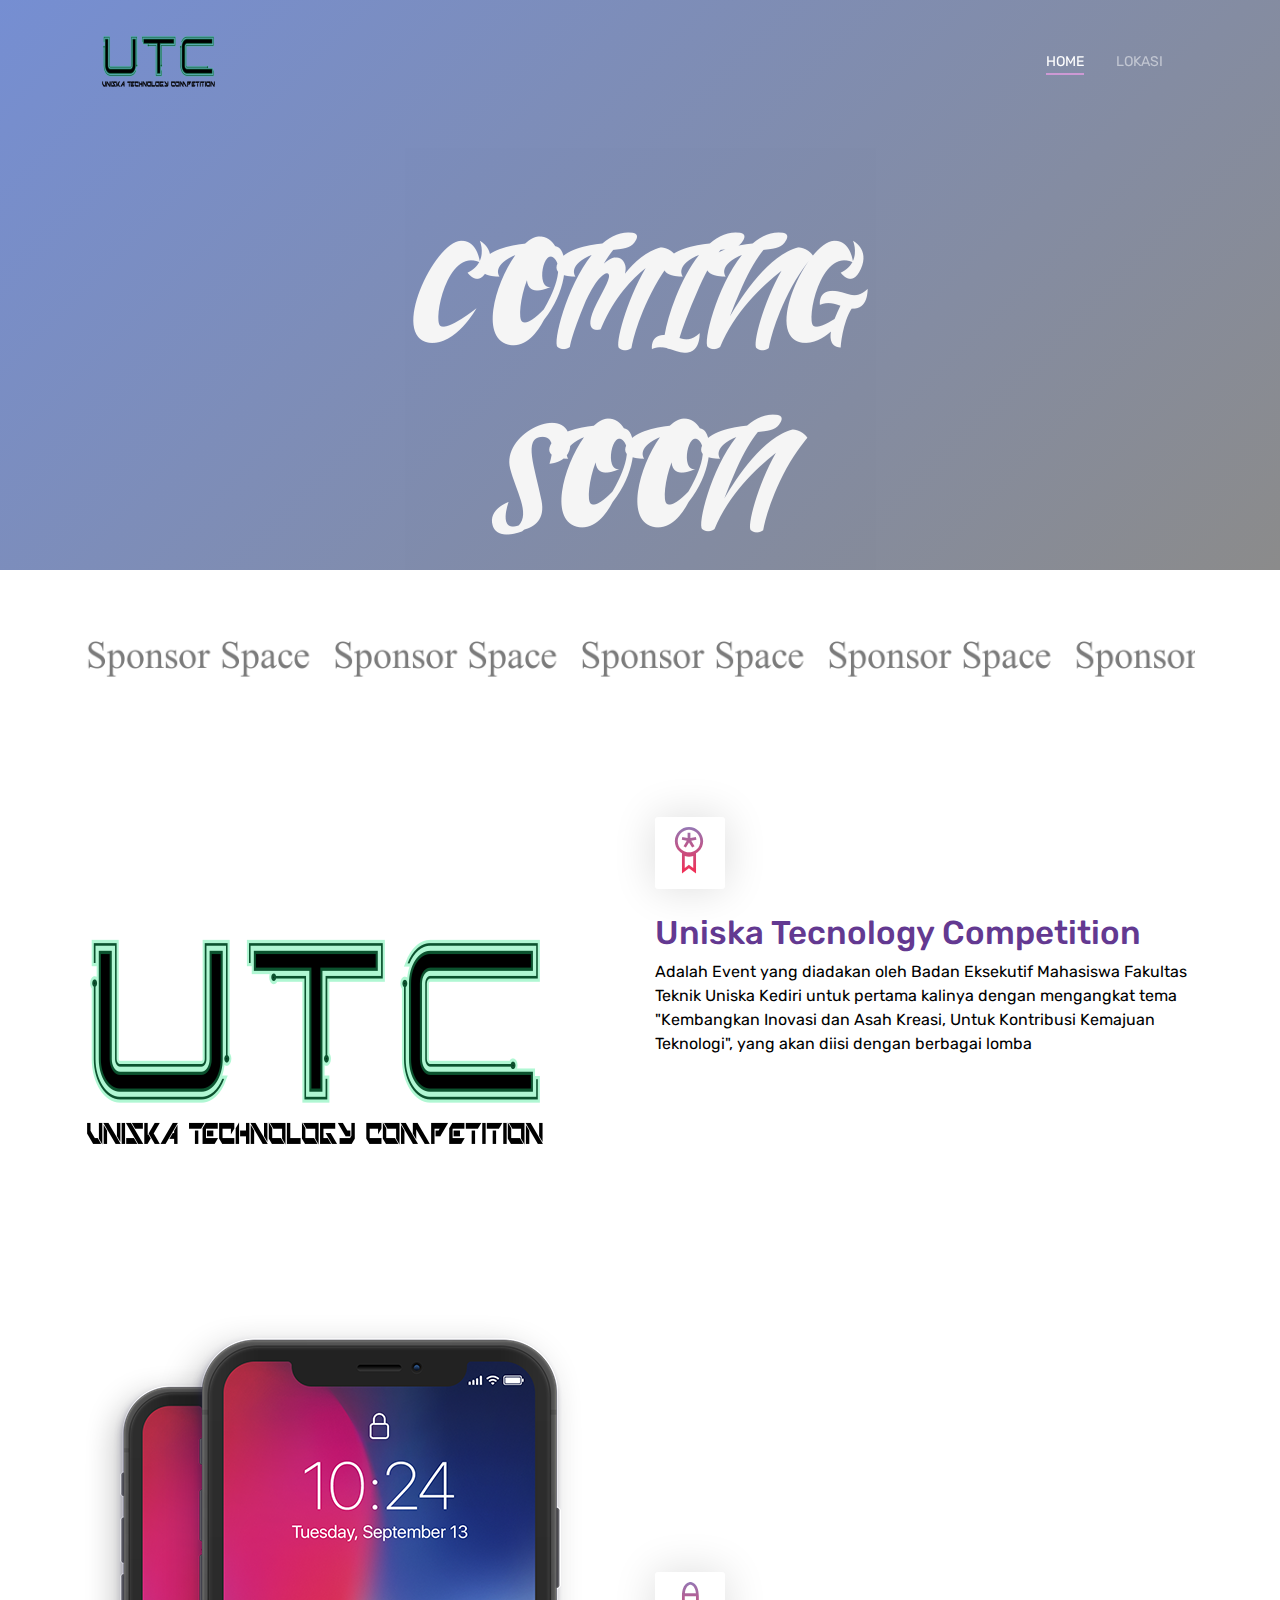
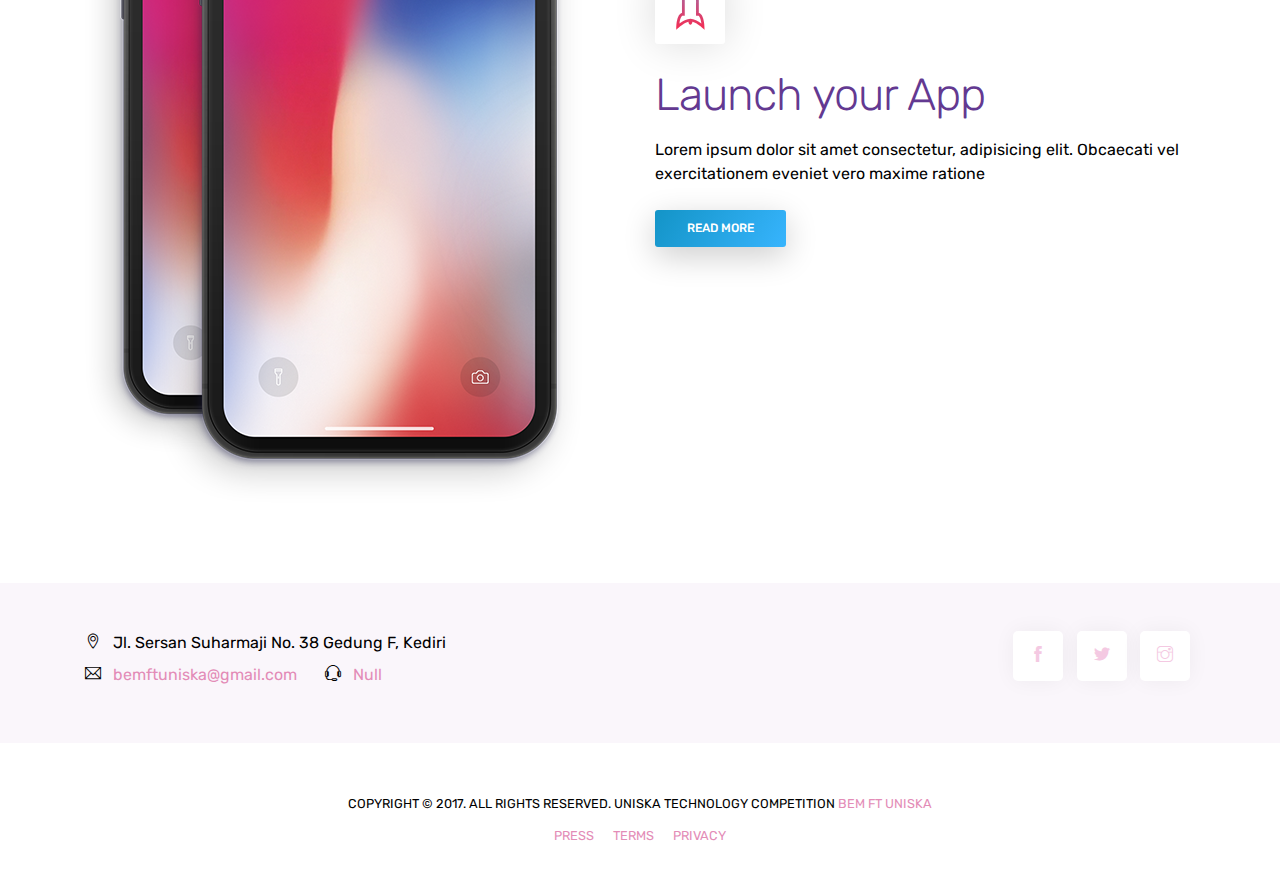
<file: index.html>
<!doctype html>
<html lang="en">


<head>
    <title>Uniska Technology Competition</title>
    <!-- Required meta tags -->
    <meta charset="utf-8">
    <meta name="viewport" content="width=device-width, initial-scale=1, shrink-to-fit=no">
    <meta name="description" content="Mobland - Mobile App Landing Page Template">
    <meta name="keywords" content="HTML5, bootstrap, mobile, app, landing, ios, android, responsive">

    <!-- Font -->
    <link rel="dns-prefetch" href="//fonts.googleapis.com">
    <link href="https://fonts.googleapis.com/css?family=Rubik:300,400,500" rel="stylesheet">

    <!-- Bootstrap CSS -->
    <link rel="stylesheet" href="assets/css/bootstrap.min.css">
    <!-- Themify Icons -->
    <link rel="stylesheet" href="assets/css/themify-icons.css">
    <!-- Owl carousel -->
    <link rel="stylesheet" href="assets/css/owl.carousel.min.css">
    <!-- Main css -->
    <link href="assets/css/style.css" rel="stylesheet">
</head>

<body data-spy="scroll" data-target="#navbar" data-offset="30">

    <!-- Nav Menu -->

    <div class="nav-menu fixed-top">
        <div class="container">
            <div class="row">
                <div class="col-md-12">
                    <nav class="navbar navbar-dark navbar-expand-lg">

                        <a class="navbar-brand" href="index.html">
                            <img src="assets/images/baselogo.png" class="img-fluid" alt="logo">
                            
                        </a> 
                        <button class="navbar-toggler" type="button" data-toggle="collapse" data-target="#navbar" aria-controls="navbar" aria-expanded="false" aria-label="Toggle navigation"> <span class="navbar-toggler-icon"></span> </button>
                        <div class="collapse navbar-collapse" id="navbar">
                            <ul class="navbar-nav ml-auto">
                                <li class="nav-item"> <a class="nav-link active" href="#home">HOME <span class="sr-only">(current)</span></a> </li>
                                <li class="nav-item"> <a class="nav-link" href="#lokasi">LOKASI</a> </li>
                                <!-- Nav Menu 
                                
                                <li class="nav-item"> <a class="nav-link" href="#gallery">GALLERY</a> </li>
                                <li class="nav-item"> <a class="nav-link" href="#pricing">PRICING</a> </li>
                                <li class="nav-item"> <a class="nav-link" href="#contact">CONTACT</a> </li>
                                <li class="nav-item"><a href="#" class="btn btn-outline-light my-3 my-sm-0 ml-lg-3">Daftar</a></li>
                                -->
                            </ul>
                        </div>
                    </nav>
                </div>
            </div>
        </div>
    </div>

    <header class="bg-gradient" id="home">
        <div class="container mt-5">
            <!--<h1>Kembangkan Inovasi dan Asah Kreasi, Untuk Kontribusi Kemajuan Teknologi</h1>-->
            <p class="tagline"></p>
        </div>
           <div class="img-holder mt-3"><img src="assets/images/comingsoon.png" alt="phone" class="img-fluid"></div>
        
     
    </header>

    <div class="client-logos my-5">
        <div class="container text-center">
            <img src="assets/images/client-logos.png" alt="client logos" class="img-fluid">
        </div>
    </div>

    
    <div class="section" id="lokasi">

        <div class="container">
            <div class="row">
                <div class="col-lg-6 offset-lg-6">
                    <div class="box-icon"><span class="ti-medall gradient-fill ti-3x"></span></div>
                    <h3>Uniska Tecnology Competition</h3>
                    <p class="mb-4">Adalah Event yang diadakan oleh Badan Eksekutif Mahasiswa Fakultas Teknik Uniska Kediri untuk pertama kalinya dengan mengangkat tema "Kembangkan Inovasi dan Asah Kreasi, Untuk Kontribusi Kemajuan Teknologi", yang akan diisi dengan berbagai lomba</p>
                    <!--<a href="#" class="btn btn-primary">Read more</a>-->
                </div>
            </div>
            <div class="perspective-phone">
                <img src="assets/images/utcbig.png" alt="perspective phone" class="img-fluid">
            </div>
        </div>

    </div>
    <!-- // end .section -->

    
    <!-- // end .section -->

    <div class="section">

        <div class="container">
            <div class="row">
                <div class="col-md-6">
                    <img src="assets/images/dualphone.png" alt="dual phone" class="img-fluid">
                </div>
                <div class="col-md-6 d-flex align-items-center">
                    <div>
                        <div class="box-icon"><span class="ti-rocket gradient-fill ti-3x"></span></div>
                        <h2>Launch your App</h2>
                        <p class="mb-4">Lorem ipsum dolor sit amet consectetur, adipisicing elit. Obcaecati vel exercitationem eveniet vero maxime ratione </p>
                        <a href="#" class="btn btn-primary">Read more</a></div>
                </div>
            </div>

        </div>

    </div>
    <!-- // end .section -->


    <!--<div class="section light-bg">

        <div class="container">
            <div class="row">
                <div class="col-md-8 d-flex align-items-center">
                    <ul class="list-unstyled ui-steps">
                        <li class="media">
                            <div class="circle-icon mr-4">1</div>
                            <div class="media-body">
                                <h5>Create an Account</h5>
                                <p>Lorem ipsum dolor sit amet, consectetur adipiscing elit. Integer rutrum, urna eu pellentesque pretium obcaecati vel exercitationem </p>
                            </div>
                        </li>
                        <li class="media my-4">
                            <div class="circle-icon mr-4">2</div>
                            <div class="media-body">
                                <h5>Share with friends</h5>
                                <p>Lorem ipsum dolor sit amet, consectetur adipiscing elit. Integer rutrum, urna eu pellentesque pretium obcaecati vel exercitationem eveniet</p>
                            </div>
                        </li>
                        <li class="media">
                            <div class="circle-icon mr-4">3</div>
                            <div class="media-body">
                                <h5>Enjoy your life</h5>
                                <p>Lorem ipsum dolor sit amet, consectetur adipiscing elit. Integer rutrum, urna eu pellentesque pretium obcaecati vel exercitationem </p>
                            </div>
                        </li>
                    </ul>
                </div>
                <div class="col-md-4">
                    <img src="assets/images/iphonex.png" alt="iphone" class="img-fluid">
                </div>

            </div>

        </div>

    </div>
    <!-- // end .section -->


    <!--<div class="section">
        <div class="container">
            <div class="section-title">
                <small>TESTIMONIALS</small>
                <h3>What our Customers Says</h3>
            </div>

            <div class="testimonials owl-carousel">
                <div class="testimonials-single">
                    <img src="assets/images/client.png" alt="client" class="client-img">
                    <blockquote class="blockquote">Uniquely streamline highly efficient scenarios and 24/7 initiatives. Conveniently embrace multifunctional ideas through proactive customer service. Distinctively conceptualize 2.0 intellectual capital via user-centric partnerships.</blockquote>
                    <h5 class="mt-4 mb-2">Crystal Gordon</h5>
                    <p class="text-primary">United States</p>
                </div>
                <div class="testimonials-single">
                    <img src="assets/images/client.png" alt="client" class="client-img">
                    <blockquote class="blockquote">Uniquely streamline highly efficient scenarios and 24/7 initiatives. Conveniently embrace multifunctional ideas through proactive customer service. Distinctively conceptualize 2.0 intellectual capital via user-centric partnerships.</blockquote>
                    <h5 class="mt-4 mb-2">Crystal Gordon</h5>
                    <p class="text-primary">United States</p>
                </div>
                <div class="testimonials-single">
                    <img src="assets/images/client.png" alt="client" class="client-img">
                    <blockquote class="blockquote">Uniquely streamline highly efficient scenarios and 24/7 initiatives. Conveniently embrace multifunctional ideas through proactive customer service. Distinctively conceptualize 2.0 intellectual capital via user-centric partnerships.</blockquote>
                    <h5 class="mt-4 mb-2">Crystal Gordon</h5>
                    <p class="text-primary">United States</p>
                </div>
            </div>

        </div>

    </div>
    <!-- // end .section -->


    <!--<div class="section light-bg" id="gallery">
        <div class="container">
            <div class="section-title">
                <small>GALLERY</small>
                <h3>App Screenshots</h3>
            </div>

            <div class="img-gallery owl-carousel owl-theme">
                <img src="assets/images/screen1.jpg" alt="image">
                <img src="assets/images/screen2.jpg" alt="image">
                <img src="assets/images/screen3.jpg" alt="image">
                <img src="assets/images/screen1.jpg" alt="image">
            </div>

        </div>

    </div>
    <!-- // end .section -->





    <!--<div class="section" id="pricing">
        <div class="container">
            <div class="section-title">
                <small>PRICING</small>
                <h3>Upgrade to Pro</h3>
            </div>

            <div class="card-deck">
                <div class="card pricing">
                    <div class="card-head">
                        <small class="text-primary">PERSONAL</small>
                        <span class="price">$14<sub>/m</sub></span>
                    </div>
                    <ul class="list-group list-group-flush">
                        <div class="list-group-item">10 Projects</div>
                        <div class="list-group-item">5 GB Storage</div>
                        <div class="list-group-item">Basic Support</div>
                        <div class="list-group-item"><del>Collaboration</del></div>
                        <div class="list-group-item"><del>Reports and analytics</del></div>
                    </ul>
                    <div class="card-body">
                        <a href="#" class="btn btn-primary btn-lg btn-block">Choose this Plan</a>
                    </div>
                </div>
                <div class="card pricing popular">
                    <div class="card-head">
                        <small class="text-primary">FOR TEAMS</small>
                        <span class="price">$29<sub>/m</sub></span>
                    </div>
                    <ul class="list-group list-group-flush">
                        <div class="list-group-item">Unlimited Projects</div>
                        <div class="list-group-item">100 GB Storage</div>
                        <div class="list-group-item">Priority Support</div>
                        <div class="list-group-item">Collaboration</div>
                        <div class="list-group-item">Reports and analytics</div>
                    </ul>
                    <div class="card-body">
                        <a href="#" class="btn btn-primary btn-lg btn-block">Choose this Plan</a>
                    </div>
                </div>
                <div class="card pricing">
                    <div class="card-head">
                        <small class="text-primary">ENTERPRISE</small>
                        <span class="price">$249<sub>/m</sub></span>
                    </div>
                    <ul class="list-group list-group-flush">
                        <div class="list-group-item">Unlimited Projects</div>
                        <div class="list-group-item">Unlimited Storage</div>
                        <div class="list-group-item">Collaboration</div>
                        <div class="list-group-item">Reports and analytics</div>
                        <div class="list-group-item">Web hooks</div>
                    </ul>
                    <div class="card-body">
                        <a href="#" class="btn btn-primary btn-lg btn-block">Choose this Plan</a>
                    </div>
                </div>
            </div>
            <!-- // end .pricing --->


        </div>

    </div>
    <!-- // end .section -->


    



   

    <div class="light-bg py-5" id="contact">
        <div class="container">
            <div class="row">
                <div class="col-lg-6 text-center text-lg-left">
                    <p class="mb-2"> <span class="ti-location-pin mr-2"></span> Jl. Sersan Suharmaji No. 38 Gedung F, Kediri</p>
                    <div class=" d-block d-sm-inline-block">
                        <p class="mb-2">
                            <span class="ti-email mr-2"></span> <a class="mr-4" href="mailto:bemftuniska@gmail.com">bemftuniska@gmail.com</a>
                        </p>
                    </div>
                    <div class="d-block d-sm-inline-block">
                        <p class="mb-0">
                            <span class="ti-headphone-alt mr-2"></span> <a href="tel:Null">Null</a>
                        </p>
                    </div>

                </div>
                <div class="col-lg-6">
                    <div class="social-icons">
                        <a href="#"><span class="ti-facebook"></span></a>
                        <a href="#"><span class="ti-twitter-alt"></span></a>
                        <a href="#"><span class="ti-instagram"></span></a>
                    </div>
                </div>
            </div>

        </div>

    </div>
    <!-- // end .section -->
    <footer class="my-5 text-center">
        <!-- Copyright removal is not prohibited! -->
        <p class="mb-2"><small>COPYRIGHT © 2017. ALL RIGHTS RESERVED. UNISKA TECHNOLOGY COMPETITION <a href="https://github.com/bemftuniska">BEM FT UNISKA</a></small></p>

        <small>
            <a href="#" class="m-2">PRESS</a>
            <a href="#" class="m-2">TERMS</a>
            <a href="#" class="m-2">PRIVACY</a>
        </small>
    </footer>

    <!-- jQuery and Bootstrap -->
    <script src="assets/js/jquery-3.2.1.min.js"></script>
    <script src="assets/js/bootstrap.bundle.min.js"></script>
    <!-- Plugins JS -->
    <script src="assets/js/owl.carousel.min.js"></script>
    <!-- Custom JS -->
    <script src="assets/js/script.js"></script>

</body>

</html>
</file>
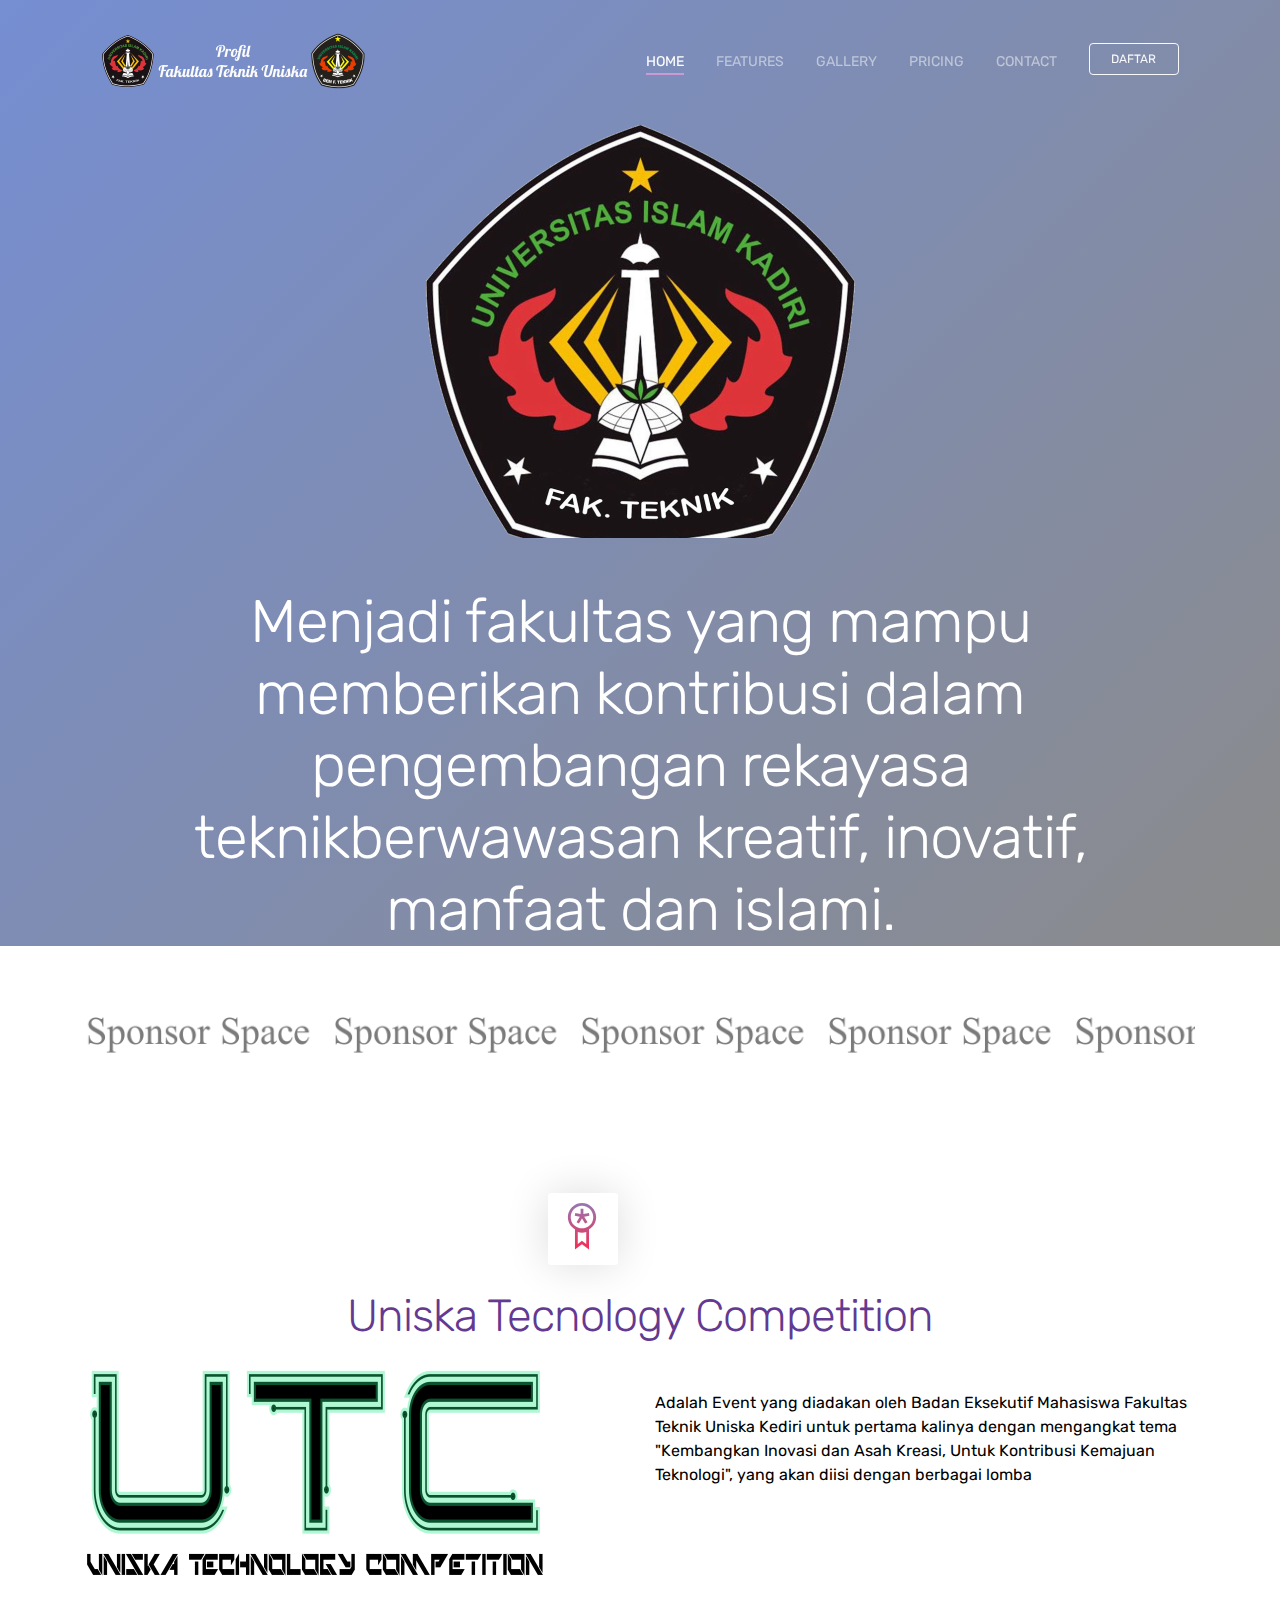
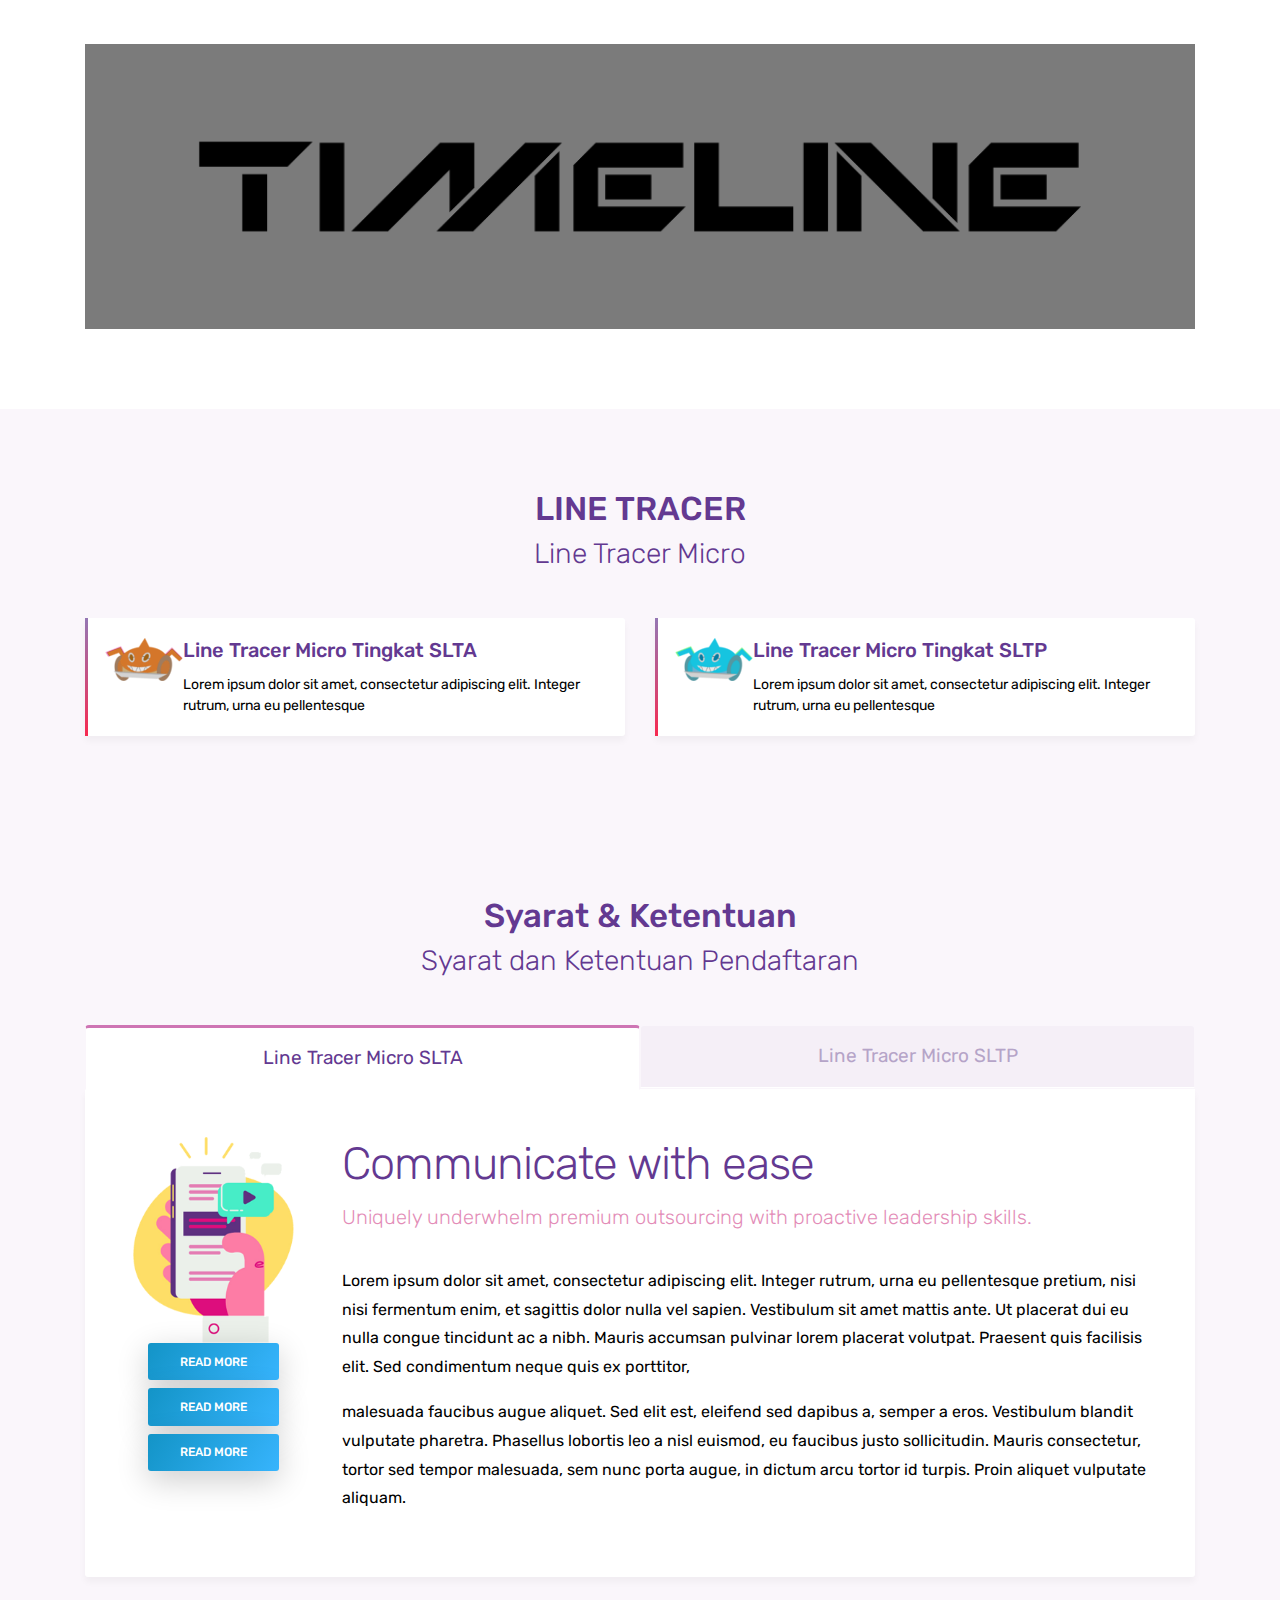
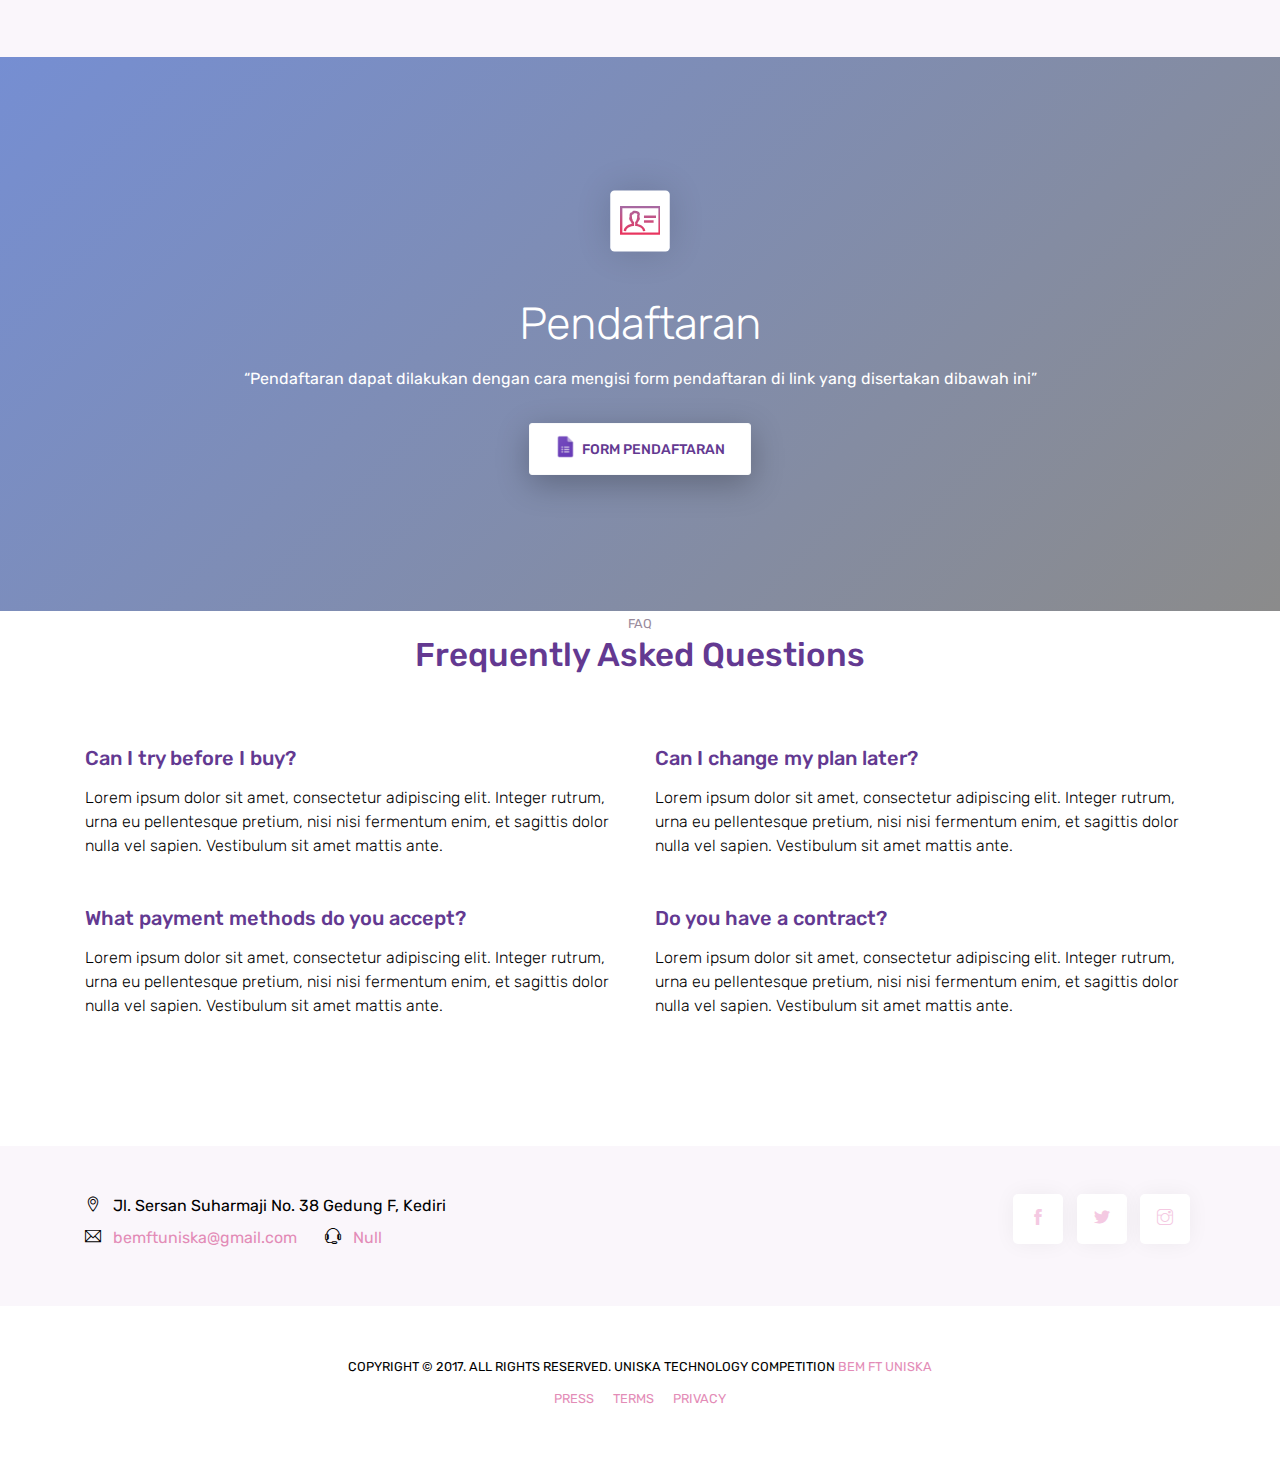
<file: main.html>
<!doctype html>
<html lang="en">


<head>
    <title>Dari BEM FT untuk Fakultas Teknik Uniska</title>
    <!-- Required meta tags -->
    <meta charset="utf-8">
    <meta name="viewport" content="width=device-width, initial-scale=1, shrink-to-fit=no">
    <meta name="description" content="Mobland - Mobile App Landing Page Template">
    <meta name="keywords" content="HTML5, bootstrap, mobile, app, landing, ios, android, responsive">

    <!-- Font -->
    <link rel="dns-prefetch" href="//fonts.googleapis.com">
    <link href="https://fonts.googleapis.com/css?family=Rubik:300,400,500" rel="stylesheet">

    <!-- Bootstrap CSS -->
    <link rel="stylesheet" href="assets/css/bootstrap.min.css">
    <!-- Themify Icons -->
    <link rel="stylesheet" href="assets/css/themify-icons.css">
    <!-- Owl carousel -->
    <link rel="stylesheet" href="assets/css/owl.carousel.min.css">
    <!-- Main css -->
    <link href="assets/css/style.css" rel="stylesheet">
</head>

<body data-spy="scroll" data-target="#navbar" data-offset="30">

    <!-- Nav Menu -->

    <div class="nav-menu fixed-top">
        <div class="container">
            <div class="row">
                <div class="col-md-12">
                    <nav class="navbar navbar-dark navbar-expand-lg">

                        <a class="navbar-brand" href="index.html">
                            <img src="assets/images/header-logo.png" class="img-fluid" alt="logo">                            
                        </a> 
                        <button class="navbar-toggler" type="button" data-toggle="collapse" data-target="#navbar" aria-controls="navbar" aria-expanded="false" aria-label="Toggle navigation"> <span class="navbar-toggler-icon"></span> </button>
                        <div class="collapse navbar-collapse" id="navbar">
                            <ul class="navbar-nav ml-auto">
                                <li class="nav-item"> <a class="nav-link active" href="#home">HOME <span class="sr-only">(current)</span></a> </li>
                                <li class="nav-item"> <a class="nav-link" href="#features">FEATURES</a> </li>
                                <li class="nav-item"> <a class="nav-link" href="#gallery">GALLERY</a> </li>
                                <li class="nav-item"> <a class="nav-link" href="#pricing">PRICING</a> </li>
                                <li class="nav-item"> <a class="nav-link" href="#contact">CONTACT</a> </li>
                                <li class="nav-item"><a href="#" class="btn btn-outline-light my-3 my-sm-0 ml-lg-3">Daftar</a></li>
                            </ul>
                        </div>
                    </nav>
                </div>
            </div>
        </div>
    </div>

    <header class="bg-gradient" id="home">
        <div class="img-holder mt-3"><img src="assets/images/fakteknikuniska.png" alt="phone" class="img-fluid"></div>
        <div class="container mt-5">
            <h1>Menjadi fakultas yang mampu memberikan kontribusi dalam pengembangan rekayasa teknikberwawasan kreatif, inovatif, manfaat dan islami.</h1>
            <p class="tagline"></p>
        </div>
           
        
     
    </header>

    <div class="client-logos my-5">
        <div class="container text-center">
            <img src="assets/images/client-logos.png" alt="client logos" class="img-fluid">
        </div>
    </div>

    
    <div class="section">

        <div class="container mb-5">
        	<div class="box-icon col-lg-6 offset-lg-5"><span class="ti-medall gradient-fill ti-3x"></span></div>
            <div class="container-fluid mb-5">
            <h2 align="center">Uniska Tecnology Competition</h2>
            </div>
            <div class="row">
                <div class="col-lg-6 offset-lg-6">
                    <p class="mb-4">Adalah Event yang diadakan oleh Badan Eksekutif Mahasiswa Fakultas Teknik Uniska Kediri untuk pertama kalinya dengan mengangkat tema "Kembangkan Inovasi dan Asah Kreasi, Untuk Kontribusi Kemajuan Teknologi", yang akan diisi dengan berbagai lomba</p>
                    <!--<a href="#" class="btn btn-primary">Read more</a>-->
                </div>
            </div>
            <div class="perspective-phone">
                <img src="assets/images/utcbig.png" alt="perspective phone" class="img-fluid">
            </div>
        </div>

    </div>
    <!-- // end .section -->

     <div class="section">

        <div class="container">
            <div class="perspective-phone">
                <img src="assets/images/timeline.png" alt="perspective phone" class="img-fluid">
            </div>
        </div>

    </div>
    <!-- // end .section -->

    <div class="section light-bg" id="features">


        <div class="container">

            <div class="section-title">
                <h3>LINE TRACER</h3>
                <h5>Line Tracer Micro</h5>
            </div>


            <div class="row">
                <div class="col-12 col-lg-6">
                    <div class="card features">
                        <div class="card-body">
                            <div class="media">
                                <span class="gradient-fill"><img src="assets/images/bottoma.png"></span>
                                <div class="media-body">
                                    <h4 class="card-title">Line Tracer Micro Tingkat SLTA</h4>
                                    <p class="card-text">Lorem ipsum dolor sit amet, consectetur adipiscing elit. Integer rutrum, urna eu pellentesque </p>
                                </div>
                            </div>
                        </div>
                    </div>
                </div>
                <div class="col-12 col-lg-6">
                    <div class="card features">
                        <div class="card-body">
                            <div class="media">
                                <span class="gradient-fill"><img src="assets/images/bottomm.png" class="img-fluid"></span>
                                <div class="media-body">
                                    <h4 class="card-title">Line Tracer Micro Tingkat SLTP</h4>
                                    <p class="card-text">Lorem ipsum dolor sit amet, consectetur adipiscing elit. Integer rutrum, urna eu pellentesque </p>
                                </div>
                            </div>
                        </div>
                    </div>
                </div>
                <!--
                <div class="col-12 col-lg-4">
                    <div class="card features">
                        <div class="card-body">
                            <div class="media">
                                <span class="ti-pencil-alt gradient-fill ti-3x mr-3"></span>
                                <div class="media-body">
                                    <h4 class="card-title">Karya Tulis Ilmiah</h4>
                                    <p class="card-text">Lorem ipsum dolor sit amet, consectetur adipiscing elit. Integer rutrum, urna eu pellentesque </p>
                                </div>
                            </div>
                        </div>
                    </div>
                </div>
                <!-- // end .section -->
            </div>

        </div>



    </div>
    <!-- // end .section -->
    <div class="section light-bg">
        <div class="container">
            <div class="section-title">
                <h3>Syarat & Ketentuan</h3>
                <h5>Syarat dan Ketentuan Pendaftaran</h5>
            </div>

            <ul class="nav nav-tabs nav-justified" role="tablist">
                <li class="nav-item">
                    <a class="nav-link active" data-toggle="tab" href="#ltslta">Line Tracer Micro SLTA</a>
                </li>
                <li class="nav-item">
                    <a class="nav-link" data-toggle="tab" href="#ltsltp">Line Tracer Micro SLTP</a>
                </li>
                <!--
                <li class="nav-item">
                    <a class="nav-link" data-toggle="tab" href="#kti">Karya Tulis Ilmiah</a>
                </li>
                <li class="nav-item">
                    <a class="nav-link" data-toggle="tab" href="#livechat">Live Chat</a>
                </li>
                <!-- -->
            </ul>
            <div class="tab-content">
                <div class="tab-pane fade show active" id="ltslta">
                    <div class="d-flex flex-column flex-lg-row">
                        <div class="align-self-start mr-lg-5 mb-5 mb-lg-0">
                        	<img src="assets/images/graphic.png" alt="graphic" class="img-fluid rounded align-self-start">
                        	<div class="container-fluid mb-2">
                        	<a href="#" class="btn btn-primary align-self-start">Read more</a>
                        	</div>
                        	<div class="container-fluid mb-2">
                        	<a href="#" class="btn btn-primary align-self-start">Read more</a>
                        	</div>
                        	<div class="container-fluid mb-2">
                        	<a href="#" class="btn btn-primary align-self-start">Read more</a>
                        	</div>
                    	</div>
                        <div>

                            <h2>Communicate with ease</h2>
                            <p class="lead">Uniquely underwhelm premium outsourcing with proactive leadership skills. </p>
                            <p>Lorem ipsum dolor sit amet, consectetur adipiscing elit. Integer rutrum, urna eu pellentesque pretium, nisi nisi fermentum enim, et sagittis dolor nulla vel sapien. Vestibulum sit amet mattis ante. Ut placerat dui eu nulla
                                congue tincidunt ac a nibh. Mauris accumsan pulvinar lorem placerat volutpat. Praesent quis facilisis elit. Sed condimentum neque quis ex porttitor,
                            </p>
                            <p> malesuada faucibus augue aliquet. Sed elit est, eleifend sed dapibus a, semper a eros. Vestibulum blandit vulputate pharetra. Phasellus lobortis leo a nisl euismod, eu faucibus justo sollicitudin. Mauris consectetur, tortor
                                sed tempor malesuada, sem nunc porta augue, in dictum arcu tortor id turpis. Proin aliquet vulputate aliquam.
                            </p>
                        </div>
                    </div>
                </div>
                <div class="tab-pane fade" id="ltsltp">
                    <div class="d-flex flex-column flex-lg-row">
                        <div>
                            <h2>Scheduling when you want</h2>
                            <p class="lead">Uniquely underwhelm premium outsourcing with proactive leadership skills. </p>
                            <p>Lorem ipsum dolor sit amet, consectetur adipiscing elit. Integer rutrum, urna eu pellentesque pretium, nisi nisi fermentum enim, et sagittis dolor nulla vel sapien. Vestibulum sit amet mattis ante. Ut placerat dui eu nulla
                                congue tincidunt ac a nibh. Mauris accumsan pulvinar lorem placerat volutpat. Praesent quis facilisis elit. Sed condimentum neque quis ex porttitor,
                            </p>
                            <p> malesuada faucibus augue aliquet. Sed elit est, eleifend sed dapibus a, semper a eros. Vestibulum blandit vulputate pharetra. Phasellus lobortis leo a nisl euismod, eu faucibus justo sollicitudin. Mauris consectetur, tortor
                                sed tempor malesuada, sem nunc porta augue, in dictum arcu tortor id turpis. Proin aliquet vulputate aliquam.
                            </p>
                        </div>
                        <div class="align-self-start mr-lg-5 mb-5 mb-lg-0">
                        	<img src="assets/images/graphic.png" alt="graphic" class="img-fluid rounded align-self-start">
                        	<div class="container-fluid mb-2">
                        	<a href="#" class="btn btn-primary align-self-start">Read more</a>
                        	</div>
                        	<div class="container-fluid mb-2">
                        	<a href="#" class="btn btn-primary align-self-start">Read more</a>
                        	</div>
                        	<div class="container-fluid mb-2">
                        	<a href="#" class="btn btn-primary align-self-start">Read more</a>
                        	</div>
                    	</div>
                    </div>
                </div>
                <!--
                <div class="tab-pane fade" id="kti">
                    <div class="d-flex flex-column flex-lg-row">
                        <img src="assets/images/graphic.png" alt="graphic" class="img-fluid rounded align-self-start mr-lg-5 mb-5 mb-lg-0">
                        <div>
                            <h2>Realtime Messaging service</h2>
                            <p class="lead">Uniquely underwhelm premium outsourcing with proactive leadership skills. </p>
                            <p>Lorem ipsum dolor sit amet, consectetur adipiscing elit. Integer rutrum, urna eu pellentesque pretium, nisi nisi fermentum enim, et sagittis dolor nulla vel sapien. Vestibulum sit amet mattis ante. Ut placerat dui eu nulla
                                congue tincidunt ac a nibh. Mauris accumsan pulvinar lorem placerat volutpat. Praesent quis facilisis elit. Sed condimentum neque quis ex porttitor,
                            </p>
                            <p> malesuada faucibus augue aliquet. Sed elit est, eleifend sed dapibus a, semper a eros. Vestibulum blandit vulputate pharetra. Phasellus lobortis leo a nisl euismod, eu faucibus justo sollicitudin. Mauris consectetur, tortor
                                sed tempor malesuada, sem nunc porta augue, in dictum arcu tortor id turpis. Proin aliquet vulputate aliquam.
                            </p>
                        </div>
                    </div>
                </div>
                <div class="tab-pane fade" id="livechat">
                    <div class="d-flex flex-column flex-lg-row">
                        <div>
                            <h2>Live chat when you needed</h2>
                            <p class="lead">Uniquely underwhelm premium outsourcing with proactive leadership skills. </p>
                            <p>Lorem ipsum dolor sit amet, consectetur adipiscing elit. Integer rutrum, urna eu pellentesque pretium, nisi nisi fermentum enim, et sagittis dolor nulla vel sapien. Vestibulum sit amet mattis ante. Ut placerat dui eu nulla
                                congue tincidunt ac a nibh. Mauris accumsan pulvinar lorem placerat volutpat. Praesent quis facilisis elit. Sed condimentum neque quis ex porttitor,
                            </p>
                            <p> malesuada faucibus augue aliquet. Sed elit est, eleifend sed dapibus a, semper a eros. Vestibulum blandit vulputate pharetra. Phasellus lobortis leo a nisl euismod, eu faucibus justo sollicitudin. Mauris consectetur, tortor
                                sed tempor malesuada, sem nunc porta augue, in dictum arcu tortor id turpis. Proin aliquet vulputate aliquam.
                            </p>
                        </div>
                        <img src="assets/images/graphic.png" alt="graphic" class="img-fluid rounded align-self-start mr-lg-5 mb-5 mb-lg-0">
                    </div>
                </div>
                <!-- -->
            </div>


        </div>
    </div>
    <!-- // end .section -->

    <!--
    <div class="section">

        <div class="container">
            <div class="row">
                <div class="col-md-6">
                    <img src="assets/images/dualphone.png" alt="dual phone" class="img-fluid">
                </div>
                <div class="col-md-6 d-flex align-items-center">
                    <div>
                        <div class="box-icon"><span class="ti-rocket gradient-fill ti-3x"></span></div>
                        <h2>Launch your App</h2>
                        <p class="mb-4">Lorem ipsum dolor sit amet consectetur, adipisicing elit. Obcaecati vel exercitationem eveniet vero maxime ratione </p>
                        <a href="#" class="btn btn-primary">Read more</a></div>
                </div>
            </div>

        </div>

    </div>
    <!-- // end .section -->


    <!--<div class="section light-bg">

        <div class="container">
            <div class="row">
                <div class="col-md-8 d-flex align-items-center">
                    <ul class="list-unstyled ui-steps">
                        <li class="media">
                            <div class="circle-icon mr-4">1</div>
                            <div class="media-body">
                                <h5>Create an Account</h5>
                                <p>Lorem ipsum dolor sit amet, consectetur adipiscing elit. Integer rutrum, urna eu pellentesque pretium obcaecati vel exercitationem </p>
                            </div>
                        </li>
                        <li class="media my-4">
                            <div class="circle-icon mr-4">2</div>
                            <div class="media-body">
                                <h5>Share with friends</h5>
                                <p>Lorem ipsum dolor sit amet, consectetur adipiscing elit. Integer rutrum, urna eu pellentesque pretium obcaecati vel exercitationem eveniet</p>
                            </div>
                        </li>
                        <li class="media">
                            <div class="circle-icon mr-4">3</div>
                            <div class="media-body">
                                <h5>Enjoy your life</h5>
                                <p>Lorem ipsum dolor sit amet, consectetur adipiscing elit. Integer rutrum, urna eu pellentesque pretium obcaecati vel exercitationem </p>
                            </div>
                        </li>
                    </ul>
                </div>
                <div class="col-md-4">
                    <img src="assets/images/iphonex.png" alt="iphone" class="img-fluid">
                </div>

            </div>

        </div>

    </div>
    <!-- // end .section -->


    <!--<div class="section">
        <div class="container">
            <div class="section-title">
                <small>TESTIMONIALS</small>
                <h3>What our Customers Says</h3>
            </div>

            <div class="testimonials owl-carousel">
                <div class="testimonials-single">
                    <img src="assets/images/client.png" alt="client" class="client-img">
                    <blockquote class="blockquote">Uniquely streamline highly efficient scenarios and 24/7 initiatives. Conveniently embrace multifunctional ideas through proactive customer service. Distinctively conceptualize 2.0 intellectual capital via user-centric partnerships.</blockquote>
                    <h5 class="mt-4 mb-2">Crystal Gordon</h5>
                    <p class="text-primary">United States</p>
                </div>
                <div class="testimonials-single">
                    <img src="assets/images/client.png" alt="client" class="client-img">
                    <blockquote class="blockquote">Uniquely streamline highly efficient scenarios and 24/7 initiatives. Conveniently embrace multifunctional ideas through proactive customer service. Distinctively conceptualize 2.0 intellectual capital via user-centric partnerships.</blockquote>
                    <h5 class="mt-4 mb-2">Crystal Gordon</h5>
                    <p class="text-primary">United States</p>
                </div>
                <div class="testimonials-single">
                    <img src="assets/images/client.png" alt="client" class="client-img">
                    <blockquote class="blockquote">Uniquely streamline highly efficient scenarios and 24/7 initiatives. Conveniently embrace multifunctional ideas through proactive customer service. Distinctively conceptualize 2.0 intellectual capital via user-centric partnerships.</blockquote>
                    <h5 class="mt-4 mb-2">Crystal Gordon</h5>
                    <p class="text-primary">United States</p>
                </div>
            </div>

        </div>

    </div>
    <!-- // end .section -->


    <!--<div class="section light-bg" id="gallery">
        <div class="container">
            <div class="section-title">
                <small>GALLERY</small>
                <h3>App Screenshots</h3>
            </div>

            <div class="img-gallery owl-carousel owl-theme">
                <img src="assets/images/screen1.jpg" alt="image">
                <img src="assets/images/screen2.jpg" alt="image">
                <img src="assets/images/screen3.jpg" alt="image">
                <img src="assets/images/screen1.jpg" alt="image">
            </div>

        </div>

    </div>
    <!-- // end .section -->





    <!--<div class="section" id="pricing">
        <div class="container">
            <div class="section-title">
                <small>PRICING</small>
                <h3>Upgrade to Pro</h3>
            </div>

            <div class="card-deck">
                <div class="card pricing">
                    <div class="card-head">
                        <small class="text-primary">PERSONAL</small>
                        <span class="price">$14<sub>/m</sub></span>
                    </div>
                    <ul class="list-group list-group-flush">
                        <div class="list-group-item">10 Projects</div>
                        <div class="list-group-item">5 GB Storage</div>
                        <div class="list-group-item">Basic Support</div>
                        <div class="list-group-item"><del>Collaboration</del></div>
                        <div class="list-group-item"><del>Reports and analytics</del></div>
                    </ul>
                    <div class="card-body">
                        <a href="#" class="btn btn-primary btn-lg btn-block">Choose this Plan</a>
                    </div>
                </div>
                <div class="card pricing popular">
                    <div class="card-head">
                        <small class="text-primary">FOR TEAMS</small>
                        <span class="price">$29<sub>/m</sub></span>
                    </div>
                    <ul class="list-group list-group-flush">
                        <div class="list-group-item">Unlimited Projects</div>
                        <div class="list-group-item">100 GB Storage</div>
                        <div class="list-group-item">Priority Support</div>
                        <div class="list-group-item">Collaboration</div>
                        <div class="list-group-item">Reports and analytics</div>
                    </ul>
                    <div class="card-body">
                        <a href="#" class="btn btn-primary btn-lg btn-block">Choose this Plan</a>
                    </div>
                </div>
                <div class="card pricing">
                    <div class="card-head">
                        <small class="text-primary">ENTERPRISE</small>
                        <span class="price">$249<sub>/m</sub></span>
                    </div>
                    <ul class="list-group list-group-flush">
                        <div class="list-group-item">Unlimited Projects</div>
                        <div class="list-group-item">Unlimited Storage</div>
                        <div class="list-group-item">Collaboration</div>
                        <div class="list-group-item">Reports and analytics</div>
                        <div class="list-group-item">Web hooks</div>
                    </ul>
                    <div class="card-body">
                        <a href="#" class="btn btn-primary btn-lg btn-block">Choose this Plan</a>
                    </div>
                </div>
            </div>
            <!-- // end .pricing --->


        </div>

    </div>
    <!-- // end .section -->


    



    <div class="section bg-gradient">
        <div class="container">
            <div class="call-to-action">

                <div class="box-icon"><span class="ti-id-badge gradient-fill ti-3x"></span></div>
                <h2>Pendaftaran</h2>
                <q color='white'>Pendaftaran dapat dilakukan dengan cara mengisi form pendaftaran di link yang disertakan dibawah ini</q>
                <div class="my-4">

                    <a href="https://goo.gl/forms/Cewir1n5ALC0ujX13" class="btn btn-light"><img src="assets/images/gform.png" alt="icon">Form Pendaftaran</a>
                    <!--<a href="#" class="btn btn-light"><img src="assets/images/playicon.png" alt="icon"> Google play</a>-->
                </div>
                
            </div>
        </div>

    </div>
    <!-- // end .section -->

    <div class="section pt-0">
        <div class="container">
            <div class="section-title">
                <small>FAQ</small>
                <h3>Frequently Asked Questions</h3>
            </div>

            <div class="row pt-4">
                <div class="col-md-6">
                    <h4 class="mb-3">Can I try before I buy?</h4>
                    <p class="light-font mb-5">Lorem ipsum dolor sit amet, consectetur adipiscing elit. Integer rutrum, urna eu pellentesque pretium, nisi nisi fermentum enim, et sagittis dolor nulla vel sapien. Vestibulum sit amet mattis ante. </p>
                    <h4 class="mb-3">What payment methods do you accept?</h4>
                    <p class="light-font mb-5">Lorem ipsum dolor sit amet, consectetur adipiscing elit. Integer rutrum, urna eu pellentesque pretium, nisi nisi fermentum enim, et sagittis dolor nulla vel sapien. Vestibulum sit amet mattis ante. </p>

                </div>
                <div class="col-md-6">
                    <h4 class="mb-3">Can I change my plan later?</h4>
                    <p class="light-font mb-5">Lorem ipsum dolor sit amet, consectetur adipiscing elit. Integer rutrum, urna eu pellentesque pretium, nisi nisi fermentum enim, et sagittis dolor nulla vel sapien. Vestibulum sit amet mattis ante. </p>
                    <h4 class="mb-3">Do you have a contract?</h4>
                    <p class="light-font mb-5">Lorem ipsum dolor sit amet, consectetur adipiscing elit. Integer rutrum, urna eu pellentesque pretium, nisi nisi fermentum enim, et sagittis dolor nulla vel sapien. Vestibulum sit amet mattis ante. </p>

                </div>
            </div>
        </div>

    </div>
    <!-- // end .section -->

    <div class="light-bg py-5" id="contact">
        <div class="container">
            <div class="row">
                <div class="col-lg-6 text-center text-lg-left">
                    <p class="mb-2"> <span class="ti-location-pin mr-2"></span> Jl. Sersan Suharmaji No. 38 Gedung F, Kediri</p>
                    <div class=" d-block d-sm-inline-block">
                        <p class="mb-2">
                            <span class="ti-email mr-2"></span> <a class="mr-4" href="mailto:bemftuniska@gmail.com">bemftuniska@gmail.com</a>
                        </p>
                    </div>
                    <div class="d-block d-sm-inline-block">
                        <p class="mb-0">
                            <span class="ti-headphone-alt mr-2"></span> <a href="tel:Null">Null</a>
                        </p>
                    </div>

                </div>
                <div class="col-lg-6">
                    <div class="social-icons">
                        <a href="#"><span class="ti-facebook"></span></a>
                        <a href="#"><span class="ti-twitter-alt"></span></a>
                        <a href="#"><span class="ti-instagram"></span></a>
                    </div>
                </div>
            </div>

        </div>

    </div>
    <!-- // end .section -->
    <footer class="my-5 text-center">
        <!-- Copyright removal is not prohibited! -->
        <p class="mb-2"><small>COPYRIGHT © 2017. ALL RIGHTS RESERVED. UNISKA TECHNOLOGY COMPETITION <a href="https://github.com/bemftuniska">BEM FT UNISKA</a></small></p>

        <small>
            <a href="#" class="m-2">PRESS</a>
            <a href="#" class="m-2">TERMS</a>
            <a href="#" class="m-2">PRIVACY</a>
        </small>
    </footer>

    <!-- jQuery and Bootstrap -->
    <script src="assets/js/jquery-3.2.1.min.js"></script>
    <script src="assets/js/bootstrap.bundle.min.js"></script>
    <!-- Plugins JS -->
    <script src="assets/js/owl.carousel.min.js"></script>
    <!-- Custom JS -->
    <script src="assets/js/script.js"></script>

</body>

</html>
</file>
<file: assets/css/themify-icons.css>
@font-face {
    font-family: 'themify';
    src: url('../fonts/themify.eot?-fvbane');
    src: url('../fonts/themify.eot?#iefix-fvbane') format('embedded-opentype'), url('../fonts/themify.woff?-fvbane') format('woff'), url('../fonts/themify.ttf?-fvbane') format('truetype'), url('../fonts/themify.svg?-fvbane#themify') format('svg');
    font-weight: normal;
    font-style: normal;
}

[class^="ti-"],
[class*=" ti-"] {
    font-family: 'themify';
    speak: none;
    font-style: normal;
    font-weight: normal;
    font-variant: normal;
    text-transform: none;
    line-height: 1;
    /* Better Font Rendering =========== */
    -webkit-font-smoothing: antialiased;
    -moz-osx-font-smoothing: grayscale;
}

.ti-wand:before {
    content: "\e600";
}

.ti-volume:before {
    content: "\e601";
}

.ti-user:before {
    content: "\e602";
}

.ti-unlock:before {
    content: "\e603";
}

.ti-unlink:before {
    content: "\e604";
}

.ti-trash:before {
    content: "\e605";
}

.ti-thought:before {
    content: "\e606";
}

.ti-target:before {
    content: "\e607";
}

.ti-tag:before {
    content: "\e608";
}

.ti-tablet:before {
    content: "\e609";
}

.ti-star:before {
    content: "\e60a";
}

.ti-spray:before {
    content: "\e60b";
}

.ti-signal:before {
    content: "\e60c";
}

.ti-shopping-cart:before {
    content: "\e60d";
}

.ti-shopping-cart-full:before {
    content: "\e60e";
}

.ti-settings:before {
    content: "\e60f";
}

.ti-search:before {
    content: "\e610";
}

.ti-zoom-in:before {
    content: "\e611";
}

.ti-zoom-out:before {
    content: "\e612";
}

.ti-cut:before {
    content: "\e613";
}

.ti-ruler:before {
    content: "\e614";
}

.ti-ruler-pencil:before {
    content: "\e615";
}

.ti-ruler-alt:before {
    content: "\e616";
}

.ti-bookmark:before {
    content: "\e617";
}

.ti-bookmark-alt:before {
    content: "\e618";
}

.ti-reload:before {
    content: "\e619";
}

.ti-plus:before {
    content: "\e61a";
}

.ti-pin:before {
    content: "\e61b";
}

.ti-pencil:before {
    content: "\e61c";
}

.ti-pencil-alt:before {
    content: "\e61d";
}

.ti-paint-roller:before {
    content: "\e61e";
}

.ti-paint-bucket:before {
    content: "\e61f";
}

.ti-na:before {
    content: "\e620";
}

.ti-mobile:before {
    content: "\e621";
}

.ti-minus:before {
    content: "\e622";
}

.ti-medall:before {
    content: "\e623";
}

.ti-medall-alt:before {
    content: "\e624";
}

.ti-marker:before {
    content: "\e625";
}

.ti-marker-alt:before {
    content: "\e626";
}

.ti-arrow-up:before {
    content: "\e627";
}

.ti-arrow-right:before {
    content: "\e628";
}

.ti-arrow-left:before {
    content: "\e629";
}

.ti-arrow-down:before {
    content: "\e62a";
}

.ti-lock:before {
    content: "\e62b";
}

.ti-location-arrow:before {
    content: "\e62c";
}

.ti-link:before {
    content: "\e62d";
}

.ti-layout:before {
    content: "\e62e";
}

.ti-layers:before {
    content: "\e62f";
}

.ti-layers-alt:before {
    content: "\e630";
}

.ti-key:before {
    content: "\e631";
}

.ti-import:before {
    content: "\e632";
}

.ti-image:before {
    content: "\e633";
}

.ti-heart:before {
    content: "\e634";
}

.ti-heart-broken:before {
    content: "\e635";
}

.ti-hand-stop:before {
    content: "\e636";
}

.ti-hand-open:before {
    content: "\e637";
}

.ti-hand-drag:before {
    content: "\e638";
}

.ti-folder:before {
    content: "\e639";
}

.ti-flag:before {
    content: "\e63a";
}

.ti-flag-alt:before {
    content: "\e63b";
}

.ti-flag-alt-2:before {
    content: "\e63c";
}

.ti-eye:before {
    content: "\e63d";
}

.ti-export:before {
    content: "\e63e";
}

.ti-exchange-vertical:before {
    content: "\e63f";
}

.ti-desktop:before {
    content: "\e640";
}

.ti-cup:before {
    content: "\e641";
}

.ti-crown:before {
    content: "\e642";
}

.ti-comments:before {
    content: "\e643";
}

.ti-comment:before {
    content: "\e644";
}

.ti-comment-alt:before {
    content: "\e645";
}

.ti-close:before {
    content: "\e646";
}

.ti-clip:before {
    content: "\e647";
}

.ti-angle-up:before {
    content: "\e648";
}

.ti-angle-right:before {
    content: "\e649";
}

.ti-angle-left:before {
    content: "\e64a";
}

.ti-angle-down:before {
    content: "\e64b";
}

.ti-check:before {
    content: "\e64c";
}

.ti-check-box:before {
    content: "\e64d";
}

.ti-camera:before {
    content: "\e64e";
}

.ti-announcement:before {
    content: "\e64f";
}

.ti-brush:before {
    content: "\e650";
}

.ti-briefcase:before {
    content: "\e651";
}

.ti-bolt:before {
    content: "\e652";
}

.ti-bolt-alt:before {
    content: "\e653";
}

.ti-blackboard:before {
    content: "\e654";
}

.ti-bag:before {
    content: "\e655";
}

.ti-move:before {
    content: "\e656";
}

.ti-arrows-vertical:before {
    content: "\e657";
}

.ti-arrows-horizontal:before {
    content: "\e658";
}

.ti-fullscreen:before {
    content: "\e659";
}

.ti-arrow-top-right:before {
    content: "\e65a";
}

.ti-arrow-top-left:before {
    content: "\e65b";
}

.ti-arrow-circle-up:before {
    content: "\e65c";
}

.ti-arrow-circle-right:before {
    content: "\e65d";
}

.ti-arrow-circle-left:before {
    content: "\e65e";
}

.ti-arrow-circle-down:before {
    content: "\e65f";
}

.ti-angle-double-up:before {
    content: "\e660";
}

.ti-angle-double-right:before {
    content: "\e661";
}

.ti-angle-double-left:before {
    content: "\e662";
}

.ti-angle-double-down:before {
    content: "\e663";
}

.ti-zip:before {
    content: "\e664";
}

.ti-world:before {
    content: "\e665";
}

.ti-wheelchair:before {
    content: "\e666";
}

.ti-view-list:before {
    content: "\e667";
}

.ti-view-list-alt:before {
    content: "\e668";
}

.ti-view-grid:before {
    content: "\e669";
}

.ti-uppercase:before {
    content: "\e66a";
}

.ti-upload:before {
    content: "\e66b";
}

.ti-underline:before {
    content: "\e66c";
}

.ti-truck:before {
    content: "\e66d";
}

.ti-timer:before {
    content: "\e66e";
}

.ti-ticket:before {
    content: "\e66f";
}

.ti-thumb-up:before {
    content: "\e670";
}

.ti-thumb-down:before {
    content: "\e671";
}

.ti-text:before {
    content: "\e672";
}

.ti-stats-up:before {
    content: "\e673";
}

.ti-stats-down:before {
    content: "\e674";
}

.ti-split-v:before {
    content: "\e675";
}

.ti-split-h:before {
    content: "\e676";
}

.ti-smallcap:before {
    content: "\e677";
}

.ti-shine:before {
    content: "\e678";
}

.ti-shift-right:before {
    content: "\e679";
}

.ti-shift-left:before {
    content: "\e67a";
}

.ti-shield:before {
    content: "\e67b";
}

.ti-notepad:before {
    content: "\e67c";
}

.ti-server:before {
    content: "\e67d";
}

.ti-quote-right:before {
    content: "\e67e";
}

.ti-quote-left:before {
    content: "\e67f";
}

.ti-pulse:before {
    content: "\e680";
}

.ti-printer:before {
    content: "\e681";
}

.ti-power-off:before {
    content: "\e682";
}

.ti-plug:before {
    content: "\e683";
}

.ti-pie-chart:before {
    content: "\e684";
}

.ti-paragraph:before {
    content: "\e685";
}

.ti-panel:before {
    content: "\e686";
}

.ti-package:before {
    content: "\e687";
}

.ti-music:before {
    content: "\e688";
}

.ti-music-alt:before {
    content: "\e689";
}

.ti-mouse:before {
    content: "\e68a";
}

.ti-mouse-alt:before {
    content: "\e68b";
}

.ti-money:before {
    content: "\e68c";
}

.ti-microphone:before {
    content: "\e68d";
}

.ti-menu:before {
    content: "\e68e";
}

.ti-menu-alt:before {
    content: "\e68f";
}

.ti-map:before {
    content: "\e690";
}

.ti-map-alt:before {
    content: "\e691";
}

.ti-loop:before {
    content: "\e692";
}

.ti-location-pin:before {
    content: "\e693";
}

.ti-list:before {
    content: "\e694";
}

.ti-light-bulb:before {
    content: "\e695";
}

.ti-Italic:before {
    content: "\e696";
}

.ti-info:before {
    content: "\e697";
}

.ti-infinite:before {
    content: "\e698";
}

.ti-id-badge:before {
    content: "\e699";
}

.ti-hummer:before {
    content: "\e69a";
}

.ti-home:before {
    content: "\e69b";
}

.ti-help:before {
    content: "\e69c";
}

.ti-headphone:before {
    content: "\e69d";
}

.ti-harddrives:before {
    content: "\e69e";
}

.ti-harddrive:before {
    content: "\e69f";
}

.ti-gift:before {
    content: "\e6a0";
}

.ti-game:before {
    content: "\e6a1";
}

.ti-filter:before {
    content: "\e6a2";
}

.ti-files:before {
    content: "\e6a3";
}

.ti-file:before {
    content: "\e6a4";
}

.ti-eraser:before {
    content: "\e6a5";
}

.ti-envelope:before {
    content: "\e6a6";
}

.ti-download:before {
    content: "\e6a7";
}

.ti-direction:before {
    content: "\e6a8";
}

.ti-direction-alt:before {
    content: "\e6a9";
}

.ti-dashboard:before {
    content: "\e6aa";
}

.ti-control-stop:before {
    content: "\e6ab";
}

.ti-control-shuffle:before {
    content: "\e6ac";
}

.ti-control-play:before {
    content: "\e6ad";
}

.ti-control-pause:before {
    content: "\e6ae";
}

.ti-control-forward:before {
    content: "\e6af";
}

.ti-control-backward:before {
    content: "\e6b0";
}

.ti-cloud:before {
    content: "\e6b1";
}

.ti-cloud-up:before {
    content: "\e6b2";
}

.ti-cloud-down:before {
    content: "\e6b3";
}

.ti-clipboard:before {
    content: "\e6b4";
}

.ti-car:before {
    content: "\e6b5";
}

.ti-calendar:before {
    content: "\e6b6";
}

.ti-book:before {
    content: "\e6b7";
}

.ti-bell:before {
    content: "\e6b8";
}

.ti-basketball:before {
    content: "\e6b9";
}

.ti-bar-chart:before {
    content: "\e6ba";
}

.ti-bar-chart-alt:before {
    content: "\e6bb";
}

.ti-back-right:before {
    content: "\e6bc";
}

.ti-back-left:before {
    content: "\e6bd";
}

.ti-arrows-corner:before {
    content: "\e6be";
}

.ti-archive:before {
    content: "\e6bf";
}

.ti-anchor:before {
    content: "\e6c0";
}

.ti-align-right:before {
    content: "\e6c1";
}

.ti-align-left:before {
    content: "\e6c2";
}

.ti-align-justify:before {
    content: "\e6c3";
}

.ti-align-center:before {
    content: "\e6c4";
}

.ti-alert:before {
    content: "\e6c5";
}

.ti-alarm-clock:before {
    content: "\e6c6";
}

.ti-agenda:before {
    content: "\e6c7";
}

.ti-write:before {
    content: "\e6c8";
}

.ti-window:before {
    content: "\e6c9";
}

.ti-widgetized:before {
    content: "\e6ca";
}

.ti-widget:before {
    content: "\e6cb";
}

.ti-widget-alt:before {
    content: "\e6cc";
}

.ti-wallet:before {
    content: "\e6cd";
}

.ti-video-clapper:before {
    content: "\e6ce";
}

.ti-video-camera:before {
    content: "\e6cf";
}

.ti-vector:before {
    content: "\e6d0";
}

.ti-themify-logo:before {
    content: "\e6d1";
}

.ti-themify-favicon:before {
    content: "\e6d2";
}

.ti-themify-favicon-alt:before {
    content: "\e6d3";
}

.ti-support:before {
    content: "\e6d4";
}

.ti-stamp:before {
    content: "\e6d5";
}

.ti-split-v-alt:before {
    content: "\e6d6";
}

.ti-slice:before {
    content: "\e6d7";
}

.ti-shortcode:before {
    content: "\e6d8";
}

.ti-shift-right-alt:before {
    content: "\e6d9";
}

.ti-shift-left-alt:before {
    content: "\e6da";
}

.ti-ruler-alt-2:before {
    content: "\e6db";
}

.ti-receipt:before {
    content: "\e6dc";
}

.ti-pin2:before {
    content: "\e6dd";
}

.ti-pin-alt:before {
    content: "\e6de";
}

.ti-pencil-alt2:before {
    content: "\e6df";
}

.ti-palette:before {
    content: "\e6e0";
}

.ti-more:before {
    content: "\e6e1";
}

.ti-more-alt:before {
    content: "\e6e2";
}

.ti-microphone-alt:before {
    content: "\e6e3";
}

.ti-magnet:before {
    content: "\e6e4";
}

.ti-line-double:before {
    content: "\e6e5";
}

.ti-line-dotted:before {
    content: "\e6e6";
}

.ti-line-dashed:before {
    content: "\e6e7";
}

.ti-layout-width-full:before {
    content: "\e6e8";
}

.ti-layout-width-default:before {
    content: "\e6e9";
}

.ti-layout-width-default-alt:before {
    content: "\e6ea";
}

.ti-layout-tab:before {
    content: "\e6eb";
}

.ti-layout-tab-window:before {
    content: "\e6ec";
}

.ti-layout-tab-v:before {
    content: "\e6ed";
}

.ti-layout-tab-min:before {
    content: "\e6ee";
}

.ti-layout-slider:before {
    content: "\e6ef";
}

.ti-layout-slider-alt:before {
    content: "\e6f0";
}

.ti-layout-sidebar-right:before {
    content: "\e6f1";
}

.ti-layout-sidebar-none:before {
    content: "\e6f2";
}

.ti-layout-sidebar-left:before {
    content: "\e6f3";
}

.ti-layout-placeholder:before {
    content: "\e6f4";
}

.ti-layout-menu:before {
    content: "\e6f5";
}

.ti-layout-menu-v:before {
    content: "\e6f6";
}

.ti-layout-menu-separated:before {
    content: "\e6f7";
}

.ti-layout-menu-full:before {
    content: "\e6f8";
}

.ti-layout-media-right-alt:before {
    content: "\e6f9";
}

.ti-layout-media-right:before {
    content: "\e6fa";
}

.ti-layout-media-overlay:before {
    content: "\e6fb";
}

.ti-layout-media-overlay-alt:before {
    content: "\e6fc";
}

.ti-layout-media-overlay-alt-2:before {
    content: "\e6fd";
}

.ti-layout-media-left-alt:before {
    content: "\e6fe";
}

.ti-layout-media-left:before {
    content: "\e6ff";
}

.ti-layout-media-center-alt:before {
    content: "\e700";
}

.ti-layout-media-center:before {
    content: "\e701";
}

.ti-layout-list-thumb:before {
    content: "\e702";
}

.ti-layout-list-thumb-alt:before {
    content: "\e703";
}

.ti-layout-list-post:before {
    content: "\e704";
}

.ti-layout-list-large-image:before {
    content: "\e705";
}

.ti-layout-line-solid:before {
    content: "\e706";
}

.ti-layout-grid4:before {
    content: "\e707";
}

.ti-layout-grid3:before {
    content: "\e708";
}

.ti-layout-grid2:before {
    content: "\e709";
}

.ti-layout-grid2-thumb:before {
    content: "\e70a";
}

.ti-layout-cta-right:before {
    content: "\e70b";
}

.ti-layout-cta-left:before {
    content: "\e70c";
}

.ti-layout-cta-center:before {
    content: "\e70d";
}

.ti-layout-cta-btn-right:before {
    content: "\e70e";
}

.ti-layout-cta-btn-left:before {
    content: "\e70f";
}

.ti-layout-column4:before {
    content: "\e710";
}

.ti-layout-column3:before {
    content: "\e711";
}

.ti-layout-column2:before {
    content: "\e712";
}

.ti-layout-accordion-separated:before {
    content: "\e713";
}

.ti-layout-accordion-merged:before {
    content: "\e714";
}

.ti-layout-accordion-list:before {
    content: "\e715";
}

.ti-ink-pen:before {
    content: "\e716";
}

.ti-info-alt:before {
    content: "\e717";
}

.ti-help-alt:before {
    content: "\e718";
}

.ti-headphone-alt:before {
    content: "\e719";
}

.ti-hand-point-up:before {
    content: "\e71a";
}

.ti-hand-point-right:before {
    content: "\e71b";
}

.ti-hand-point-left:before {
    content: "\e71c";
}

.ti-hand-point-down:before {
    content: "\e71d";
}

.ti-gallery:before {
    content: "\e71e";
}

.ti-face-smile:before {
    content: "\e71f";
}

.ti-face-sad:before {
    content: "\e720";
}

.ti-credit-card:before {
    content: "\e721";
}

.ti-control-skip-forward:before {
    content: "\e722";
}

.ti-control-skip-backward:before {
    content: "\e723";
}

.ti-control-record:before {
    content: "\e724";
}

.ti-control-eject:before {
    content: "\e725";
}

.ti-comments-smiley:before {
    content: "\e726";
}

.ti-brush-alt:before {
    content: "\e727";
}

.ti-youtube:before {
    content: "\e728";
}

.ti-vimeo:before {
    content: "\e729";
}

.ti-twitter:before {
    content: "\e72a";
}

.ti-time:before {
    content: "\e72b";
}

.ti-tumblr:before {
    content: "\e72c";
}

.ti-skype:before {
    content: "\e72d";
}

.ti-share:before {
    content: "\e72e";
}

.ti-share-alt:before {
    content: "\e72f";
}

.ti-rocket:before {
    content: "\e730";
}

.ti-pinterest:before {
    content: "\e731";
}

.ti-new-window:before {
    content: "\e732";
}

.ti-microsoft:before {
    content: "\e733";
}

.ti-list-ol:before {
    content: "\e734";
}

.ti-linkedin:before {
    content: "\e735";
}

.ti-layout-sidebar-2:before {
    content: "\e736";
}

.ti-layout-grid4-alt:before {
    content: "\e737";
}

.ti-layout-grid3-alt:before {
    content: "\e738";
}

.ti-layout-grid2-alt:before {
    content: "\e739";
}

.ti-layout-column4-alt:before {
    content: "\e73a";
}

.ti-layout-column3-alt:before {
    content: "\e73b";
}

.ti-layout-column2-alt:before {
    content: "\e73c";
}

.ti-instagram:before {
    content: "\e73d";
}

.ti-google:before {
    content: "\e73e";
}

.ti-github:before {
    content: "\e73f";
}

.ti-flickr:before {
    content: "\e740";
}

.ti-facebook:before {
    content: "\e741";
}

.ti-dropbox:before {
    content: "\e742";
}

.ti-dribbble:before {
    content: "\e743";
}

.ti-apple:before {
    content: "\e744";
}

.ti-android:before {
    content: "\e745";
}

.ti-save:before {
    content: "\e746";
}

.ti-save-alt:before {
    content: "\e747";
}

.ti-yahoo:before {
    content: "\e748";
}

.ti-wordpress:before {
    content: "\e749";
}

.ti-vimeo-alt:before {
    content: "\e74a";
}

.ti-twitter-alt:before {
    content: "\e74b";
}

.ti-tumblr-alt:before {
    content: "\e74c";
}

.ti-trello:before {
    content: "\e74d";
}

.ti-stack-overflow:before {
    content: "\e74e";
}

.ti-soundcloud:before {
    content: "\e74f";
}

.ti-sharethis:before {
    content: "\e750";
}

.ti-sharethis-alt:before {
    content: "\e751";
}

.ti-reddit:before {
    content: "\e752";
}

.ti-pinterest-alt:before {
    content: "\e753";
}

.ti-microsoft-alt:before {
    content: "\e754";
}

.ti-linux:before {
    content: "\e755";
}

.ti-jsfiddle:before {
    content: "\e756";
}

.ti-joomla:before {
    content: "\e757";
}

.ti-html5:before {
    content: "\e758";
}

.ti-flickr-alt:before {
    content: "\e759";
}

.ti-email:before {
    content: "\e75a";
}

.ti-drupal:before {
    content: "\e75b";
}

.ti-dropbox-alt:before {
    content: "\e75c";
}

.ti-css3:before {
    content: "\e75d";
}

.ti-rss:before {
    content: "\e75e";
}

.ti-rss-alt:before {
    content: "\e75f";
}

.ti-lg {
    font-size: 1.33333333em;
    line-height: 0.75em;
    vertical-align: -15%;
}

.ti-2x {
    font-size: 2em;
}

.ti-3x {
    font-size: 3em;
}

.ti-4x {
    font-size: 4em;
}

.ti-5x {
    font-size: 5em;
}
</file>
<file: assets/css/style.css>
@charset "UTF-8";

/*

Style   : MobApp CSS
Version : 1.0
Author  : Surjith S M
URI     : https://surjithctly.in/

Copyright © All rights Reserved 

*/


/*------------------------
[TABLE OF CONTENTS]
    
1. GLOBAL STYLES
2. NAVBAR
3. HERO
4. TABS
5. TESTIMONIALS
6. IMAGE GALLERY
7. PRICING
8. CALL TO ACTION
9. FOOTER

------------------------*/


/* GLOBAL
----------------------*/

body {
    font-family: 'Rubik', sans-serif;
    position: relative;
}

a {
    color: #e38cb7;
}

a:hover,
a:focus {
    color: #d6619c;
}

h1 {
    font-size: 60px;
    font-weight: 300;
    letter-spacing: -1px;
    margin-bottom: 1.5rem;
}

h2 {
    font-size: 45px;
    font-weight: 300;
    color: #633991;
    letter-spacing: -1px;
    margin-bottom: 1rem;
}

h3 {
    color: #633991;
    font-size: 33px;
    font-weight: 500;
}

h4 {
    font-size: 20px;
    font-weight: 500;
    color: #633991;
}

h5 {
    font-size: 28px;
    font-weight: 300;
    color: #633991;
    margin-bottom: 0.7rem;
}

p {
    color: #000000 ;
}
q {
    color: #ffffff;
}

p.lead {
    color: #e38cb7;
    margin-bottom: 2rem;
}

.text-primary {
    color: #e38cb7 !important;
}

.light-font {
    font-weight: 300;
}

.btn {
    font-size: 12px;
    font-weight: 400;
    text-transform: uppercase;
    padding: 0.375rem 1.35rem;
    transition: all 0.3s ease;
}

.btn-outline-light:hover {
    color: #d6619c;
}

.btn-primary {
    border-radius: 3px;
    background-image: -moz-linear-gradient( 122deg, #1394c7 0%, #37b4fd 100%);
    background-image: -webkit-linear-gradient( 122deg, #1394c7 0%, #37b4fd 100%);
    background-image: -ms-linear-gradient( 122deg, #1394c7 0%, #37b4fd 100%);
    background-image: linear-gradient( 122deg, #1394c7 0%, #37b4fd 100%);
    box-shadow: 0px 9px 32px 0px rgba(0, 0, 0, 0.2);
    font-weight: 500;
    padding: 0.6rem 2rem;
    border: 0;
}

.btn-primary:hover,
.btn-primary:focus,
.btn-primary:active,
.btn-primary:not([disabled]):not(.disabled).active,
.btn-primary:not([disabled]):not(.disabled):active,
.show>.btn-primary.dropdown-toggle {
    background-image: linear-gradient( 122deg, #37b4fd 0%, #1394c7 100%);
    box-shadow: 0px 9px 32px 0px rgba(0, 0, 0, 0.3);
    color: #FFF;
}

.btn-light {
    border-radius: 3px;
    background: #FFF;
    box-shadow: 0px 9px 32px 0px rgba(0, 0, 0, 0.26);
    font-size: 14px;
    font-weight: 500;
    color: #633991;
    margin: 0.5rem;
    padding: 0.7rem 1.6rem;
    line-height: 1.8;
}

.btn-group-lg>.btn,
.btn-lg {
    padding: 0.8rem 1rem;
    font-size: 15px;
}

.light-bg {
    background-color: #faf6fb;
}

.section {
    padding: 80px 0;
}

.section-title {
    text-align: center;
    margin-bottom: 3rem;
}

.section-title small {
    color: #998a9b;
}

@media (max-width:767px) {
    h1 {
        font-size: 40px;
    }
    h2 {
        font-size: 30px;
    }
}


/* NAVBAR
----------------------*/

.nav-menu {
    padding: 1rem 0;
    transition: all 0.3s ease;
}

.nav-menu.is-scrolling,
.nav-menu.menu-is-open  {
    background-color: rgb(83, 114, 199);
    background: -moz-linear-gradient(135deg, rgb(83, 114, 199) 0%, rgb(110, 110, 110) 100%);
    background: -webkit-linear-gradient(135deg, rgb(83, 114, 199) 0%, rgb(110, 110, 110) 100%);
    background: linear-gradient(135deg, rgb(83, 114, 199) 0%, rgb(110, 110, 110) 100%);
    -webkit-box-shadow: 0px 5px 23px 0px rgba(0, 0, 0, 0.1);
    -moz-box-shadow: 0px 5px 23px 0px rgba(0, 0, 0, 0.1);
    box-shadow: 0px 5px 23px 0px rgba(0, 0, 0, 0.1);
}

.nav-menu.is-scrolling {
    padding: 0;
}

.navbar-nav .nav-link {
    position: relative;
}

@media (min-width: 992px) {
    .navbar-expand-lg .navbar-nav .nav-link {
        padding-right: 1rem;
        padding-left: 1rem;
        font-size: 14px;
    }
    .navbar-nav>.nav-item>.nav-link.active:after {
        content: "";
        border-bottom: 2px solid #cd99d4;
        left: 1rem;
        right: 1rem;
        bottom: 5px;
        height: 1px;
        position: absolute;
    }
}

@media (max-width:991px) {
    .navbar-nav.is-scrolling {
        padding-bottom: 1rem;
    }
    .navbar-nav .nav-item {
        text-align: center;
    }
}


/* HERO
----------------------*/

header {
    padding: 100px 0 0;
    text-align: center;
    color: #FFF;
}

.bg-gradient {
    background-image: -moz-linear-gradient( 135deg, rgba(83, 114, 199, 0.8) 0%, rgba(110, 110, 110, 0.8) 100%);
    background-image: -webkit-linear-gradient( 135deg, rgba(83, 114, 199, 0.8) 0%, rgba(110, 110, 110, 0.8) 100%);
    background-image: -ms-linear-gradient( 135deg, rgba(83, 114, 199, 0.8) 0%, rgba(110, 110, 110, 0.8) 100%);
    background-image: linear-gradient( 135deg, rgba(83, 114, 199, 0.8) 0%, rgba(110, 110, 110, 0.8) 100%);
}

.tagline {
    font-size: 23px;
    font-weight: 300;
    color: #ffb8f6;
    max-width: 800px;
    margin: 0 auto;
}

.img-holder {
    height: 0;
    padding-bottom: 33%;
    overflow: hidden;
}

@media (max-width:1200px) {
    .img-holder {
        padding-bottom: 50%;
    }
}

@media (max-width:767px) {
    .tagline {
        font-size: 17px;
    }
    .img-holder {
        padding-bottom: 100%;
    }
}


/* FEATURES
----------------------*/

.gradient-fill:before {
    color: #f72a50;
    background: -moz-linear-gradient(top, #9477b4 0%, #f72a50 100%);
    background: -webkit-linear-gradient(top, #9477b4 0%, #f72a50 100%);
    background: linear-gradient(to bottom, #9477b4 0%, #f72a50 100%);
    -webkit-background-clip: text;
    background-clip: text;
    -webkit-text-fill-color: transparent;
}

.card.features {
    border: 0;
    border-radius: 3px;
    box-shadow: 0px 5px 7px 0px rgba(0, 0, 0, 0.04);
    transition: all 0.3s ease;
}

@media (max-width:991px) {
    .card.features {
        margin-bottom: 2rem;
    }
    [class^="col-"]:last-child .card.features {
        margin-bottom: 0;
    }
}

.card.features:before {
    content: "";
    position: absolute;
    width: 3px;
    color: #f72a50;
    background: -moz-linear-gradient(top, #9477b4 0%, #f72a50 100%);
    background: -webkit-linear-gradient(top, #9477b4 0%, #f72a50 100%);
    background: linear-gradient(to bottom, #9477b4 0%, #f72a50 100%);
    top: 0;
    bottom: 0;
    left: 0;
}

.card-text {
    font-size: 14px;
}

.card.features:hover {
    transform: translateY(-3px);
    -moz-box-shadow: 0px 5px 30px 0px rgba(0, 0, 0, 0.08);
    -webkit-box-shadow: 0px 5px 30px 0px rgba(0, 0, 0, 0.08);
    box-shadow: 0px 5px 30px 0px rgba(0, 0, 0, 0.08);
}

.box-icon {
    box-shadow: 0px 0px 43px 0px rgba(0, 0, 0, 0.14);
    padding: 10px;
    width: 70px;
    border-radius: 3px;
    margin-bottom: 1.5rem;
    background-color: #FFF;
}

.circle-icon {
    box-shadow: 0px 9px 32px 0px rgba(0, 0, 0, 0.07);
    padding: 10px;
    width: 100px;
    height: 100px;
    border-radius: 50%;
    margin-bottom: 1.5rem;
    background-color: #FFF;
    color: #f5378e;
    font-size: 48px;
    text-align: center;
    line-height: 80px;
    font-weight: 300;
    transition: all 0.3s ease;
}

@media (max-width:992px) {
    .circle-icon {
        width: 70px;
        height: 70px;
        font-size: 28px;
        line-height: 50px;
    }
}

.ui-steps li:hover .circle-icon {
    background-image: -moz-linear-gradient( 122deg, #e6388e 0%, #fb378e 100%);
    background-image: -webkit-linear-gradient( 122deg, #e6388e 0%, #fb378e 100%);
    background-image: -ms-linear-gradient( 122deg, #e6388e 0%, #fb378e 100%);
    background-image: linear-gradient( 122deg, #e6388e 0%, #fb378e 100%);
    box-shadow: 0px 9px 32px 0px rgba(0, 0, 0, 0.09);
    color: #FFF;
}

.ui-steps li {
    padding: 15px 0;
}

.ui-steps li:not(:last-child) {
    border-bottom: 1px solid #f8e3f0;
}

.perspective-phone {
    position: relative;
    z-index: -1;
}

@media (min-width:992px) {
    .perspective-phone {
        margin-top: -150px;
    }
}


/*  TABS
----------------------*/

.tab-content {
    border-bottom-right-radius: 3px;
    border-bottom-left-radius: 3px;
    background-color: #FFF;
    box-shadow: 0px 5px 7px 0px rgba(0, 0, 0, 0.04);
    padding: 3rem;
}

@media (max-width:992px) {
    .tab-content {
        padding: 1.5rem;
    }
}

.tab-content p {
    line-height: 1.8;
}

.tab-content h2 {
    margin-bottom: 0.5rem;
}

.nav-tabs {
    border-bottom: 0;
}

.nav-tabs .nav-item .nav-link,
.nav-tabs .nav-link:focus,
.nav-tabs .nav-link:hover {
    padding: 1rem 1rem;
    border-color: #faf6fb #faf6fb #FFF;
    font-size: 19px;
    color: #b5a4c8;
    background: #f5eff7;
}

.nav-tabs .nav-link.active {
    background: #FFF;
    border-top-width: 3px;
    border-color: #ce75b4 #faf6fb #FFF;
    color: #633991;
}


/*  TESTIMONIALS
----------------------*/

.owl-carousel .owl-item img.client-img {
    width: 110px;
    margin: 30px auto;
    border-radius: 50%;
    box-shadow: 0px 9px 32px 0px rgba(0, 0, 0, 0.07);
}

.testimonials-single {
    text-align: center;
    max-width: 80%;
    margin: 0 auto;
}

.blockquote {
    color: #7a767a;
    font-weight: 300;
}

.owl-next.disabled,
.owl-prev.disabled {
    opacity: 0.5;
}

.owl-prev,
.owl-next {
    position: absolute;
    top: 50%;
    transform: translateY(-50%);
}

.owl-prev {
    left: 0;
}

.owl-next {
    right: 0;
}

.owl-theme .owl-nav.disabled+.owl-dots {
    margin-top: 60px;
}

.owl-theme .owl-dots .owl-dot span {
    background: #e7d9eb;
    width: 35px;
    height: 8px;
    border-radius: 10px;
    transition: all 0.3s ease-in;
}

.owl-theme .owl-dots .owl-dot:hover span {
    background: #ff487e;
}

.owl-theme .owl-dots .owl-dot.active span {
    background: #ff487e;
    box-shadow: 0px 9px 32px 0px rgba(0, 0, 0, 0.07);
}


/*  IMAGE GALLERY
----------------------*/

.img-gallery .owl-item {
    box-shadow: 0px 9px 32px 0px rgba(0, 0, 0, 0.07);
    transform: scale(0.8);
    transition: all 0.3s ease-in;
}

.img-gallery .owl-item.center {
    transform: scale(1);
}


/*  PRICING
----------------------*/

@media (max-width:992px) {
    .card-deck {
        -ms-flex-direction: column;
        flex-direction: column;
    }
    .card-deck .card {
        margin-bottom: 15px;
    }
}

.card.pricing {
    border: 1px solid #f1eef1;
}

.card.pricing.popular {
    border-top-width: 3px;
    border-color: #ce75b4 #faf6fb #FFF;
    box-shadow: 0px 12px 59px 0px rgba(36, 7, 31, 0.11);
    color: #633991;
}

.card.pricing .card-head {
    text-align: center;
    padding: 40px 0 20px;
}

.card.pricing .card-head .price {
    display: block;
    font-size: 45px;
    font-weight: 300;
    color: #633991;
}

.card.pricing .card-head .price sub {
    bottom: 0;
    font-size: 55%;
}

.card.pricing .list-group-item {
    border: 0;
    text-align: center;
    color: #959094;
    padding: 1.05rem 1.25rem;
}

.card.pricing .list-group-item del {
    color: #d9d3d8;
}

.card.pricing .card-body {
    padding: 1.75rem;
}


/*  CALL TO ACTION
----------------------*/

.call-to-action {
    text-align: center;
    color: #FFF;
    margin: 3rem 0;
}

.call-to-action .box-icon {
    margin-left: auto;
    margin-right: auto;
    border-radius: 5px;
    transform: scale(0.85);
    margin-bottom: 2.5rem;
}

.call-to-action h2 {
    color: #FFF;
}

.call-to-action .tagline {
    font-size: 16px;
    font-weight: 300;
    color: #ffb8f6;
    max-width: 650px;
    margin: 0 auto;
}

.btn-light img {
    margin-right: 0.4rem;
    vertical-align: text-bottom;
}


/*  FOOTER
----------------------*/

.social-icons {
    text-align: right;
}

.social-icons a {
    background-color: #FFF;
    box-shadow: 0px 0px 21px 0px rgba(0, 0, 0, 0.05);
    width: 50px;
    height: 50px;
    display: inline-block;
    text-align: center;
    line-height: 50px;
    margin: 0 0.3rem;
    border-radius: 5px;
    color: #f4c9e2;
    transition: all 0.3s ease;
}

.social-icons a:hover {
    text-decoration: none;
    color: #e38cb7;
}

@media (max-width:991px) {
    .social-icons {
        text-align: center;
        margin-top: 2rem;
    }
}
</file>
